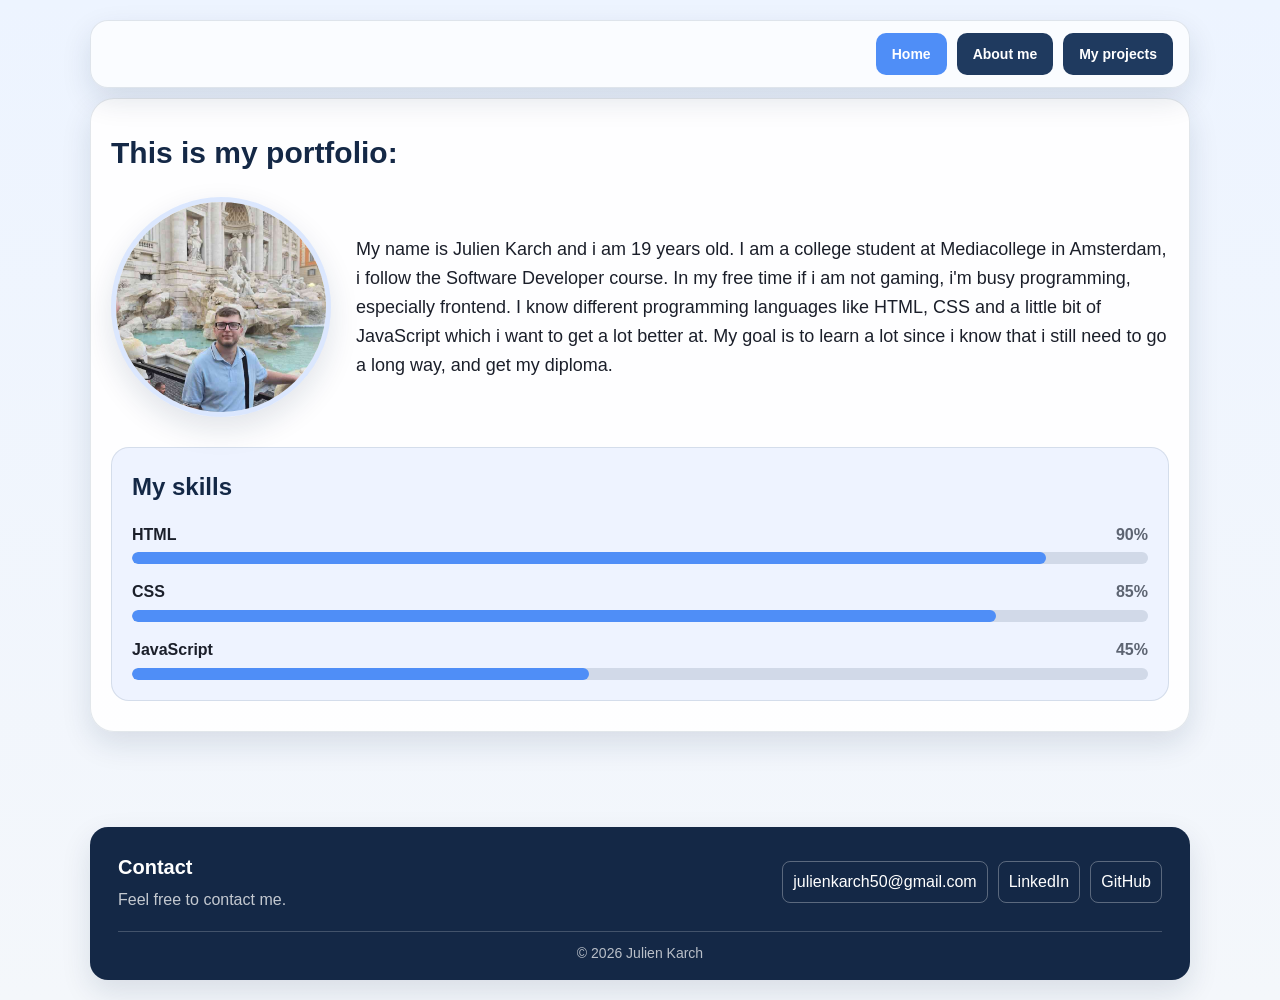
<file: index.html>
<!DOCTYPE html>
<html lang="nl">

<head>
    <meta charset="UTF-8">
    <meta name="viewport" content="width=device-width, initial-scale=1.0">
    <link rel="stylesheet" href="css/style.css">
    <title>Portfolio Julien Karch</title>
</head>

<body>
    <header class="header">
        <button class="menu-toggle" type="button">
            <span></span>
            <span></span>
            <span></span>
        </button>

        <nav class="nav-menu">
            <a href="index.html" class="active">Home</a>
            <a href="overMij.html">About me</a>
            <a href="mijnProjecten.html">My projects</a>
        </nav>
    </header>

    <main class="first-page">
        <h2 class="titel">This is my portfolio:</h2>

        <section class="ik">
            <img src="img/Ik.jpg" alt="Julien Karch" class="ik-img">

            <div class="ik-text">
                <p>
                    My name is Julien Karch and i am 19 years old.
                    I am a college student at Mediacollege in Amsterdam,
                    i follow the Software Developer course.
                    In my free time if i am not gaming, i'm busy programming, especially frontend.
                    I know different programming languages like HTML, CSS and a little bit of JavaScript which i want to get a lot better at.
                    My goal is to learn a lot since i know that i still need to go a long way, and get my diploma.
                </p>
            </div>
        </section>

        <section class="skills">
            <h2 id="skills-title">My skills</h2>

            <div class="skill">
                <div class="skill-label">
                    <h3>HTML</h3>
                    <span>90%</span>
                </div>
                <div class="skill-bar">
                    <span class="skill-progress" style="width: 90%;"></span>
                </div>
            </div>

            <div class="skill">
                <div class="skill-label">
                    <h3>CSS</h3>
                    <span>85%</span>
                </div>
                <div class="skill-bar">
                    <span class="skill-progress" style="width: 85%;"></span>
                </div>
            </div>

            <div class="skill">
                <div class="skill-label">
                    <h3>JavaScript</h3>
                    <span>45%</span>
                </div>
                <div class="skill-bar">
                    <span class="skill-progress" style="width: 45%;"></span>
                </div>
            </div>
        </section>
    </main>

    <footer class="site-footer">
        <div class="footer-content">
            <div class="footer-intro">
                <h2>Contact</h2>
                <p>Feel free to contact me.</p>
            </div>
            <div class="footer-links">
                <a href="mailto:julienkarch50@gmail.com">julienkarch50@gmail.com</a>
                <a href="https://www.linkedin.com/in/julien-karch-1b0b4b1b9/" target="_blank" rel="noopener noreferrer">LinkedIn</a>
                <a href="https://github.com/37757" target="_blank" rel="noopener noreferrer">GitHub</a>
            </div>
        </div>
        <p class="footer-copyright">&copy; 2026 Julien Karch</p>
    </footer>

    <script src="js/main.js"></script>
</body>

</html>
</file>
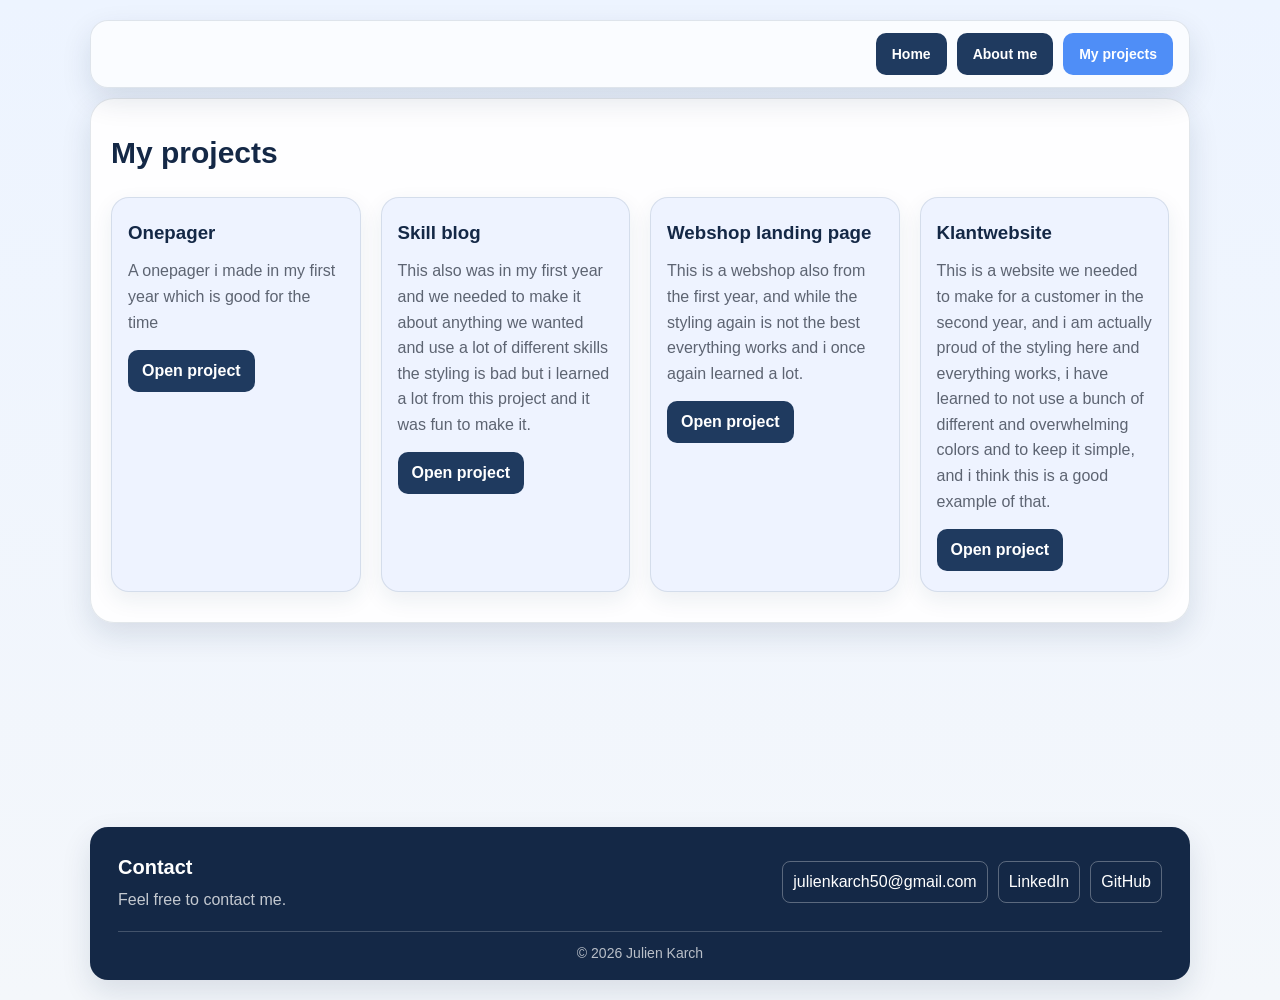
<file: mijnProjecten.html>
<!DOCTYPE html>
<html lang="nl">

<head>
    <meta charset="UTF-8">
    <meta name="viewport" content="width=device-width, initial-scale=1.0">
    <link rel="stylesheet" href="css/style.css">
    <title>My projects</title>
</head>

<body>
    <header class="header">
        <button class="menu-toggle" type="button">
            <span></span>
            <span></span>
            <span></span>
        </button>

        <nav class="nav-menu">
            <a href="index.html">Home</a>
            <a href="overMij.html">About me</a>
            <a href="mijnProjecten.html" class="active">My projects</a>
        </nav>
    </header>

    <main class="first-page">
        <h2 class="titel">My projects</h2>

        <div class="project-list">
            <article class="project-card">
                <h3>Onepager</h3>
                <p>A onepager i made in my first year which is good for the time</p>
                <a href="https://37757.hosts2.ma-cloud.nl/onepager_1.4/index.html" target="_blank">Open project</a>
            </article>

            <article class="project-card">
                <h3>Skill blog</h3>
                <p>This also was in my first year and we needed to make it about anything we wanted and use a lot of different skills
                    the styling is bad but i learned a lot from this project and it was fun to make it.
                </p>
                <a href="https://37757.hosts2.ma-cloud.nl/skill_blog.html" target="_blank">Open project</a>
            </article>

            <article class="project-card">
                <h3>Webshop landing page</h3>
                <p>This is a webshop also from the first year, and while the styling again is not the best
                    everything works and i once again learned a lot.
                </p>
                <a href="https://37757.hosts2.ma-cloud.nl/bo_webshop_1_4/landingspage.html" target="_blank">Open project</a>
            </article>

            <article class="project-card">
                <h3>Klantwebsite</h3>
                <p>This is a website we needed to make for a customer in the second year, and i am actually proud of the styling here
                    and everything works, i have learned to not use a bunch of different and overwhelming colors and to keep it simple, 
                    and i think this is a good example of that.
                </p>
                <a href="https://37757.hosts2.ma-cloud.nl/klantwebsite%20_2.1/" target="_blank">Open project</a>
            </article>
        </div>
    </main>

    <footer class="site-footer">
        <div class="footer-content">
            <div class="footer-intro">
                <h2>Contact</h2>
                <p>Feel free to contact me.</p>
            </div>
            <div class="footer-links">
                <a href="mailto:julienkarch50@gmail.com">julienkarch50@gmail.com</a>
                <a href="https://www.linkedin.com/in/julien-karch-1b0b4b1b9/" target="_blank" rel="noopener noreferrer">LinkedIn</a>
                <a href="https://github.com/37757" target="_blank" rel="noopener noreferrer">GitHub</a>
            </div>
        </div>
        <p class="footer-copyright">&copy; 2026 Julien Karch</p>
    </footer>

    <script src="js/main.js"></script>
</body>

</html>
</file>
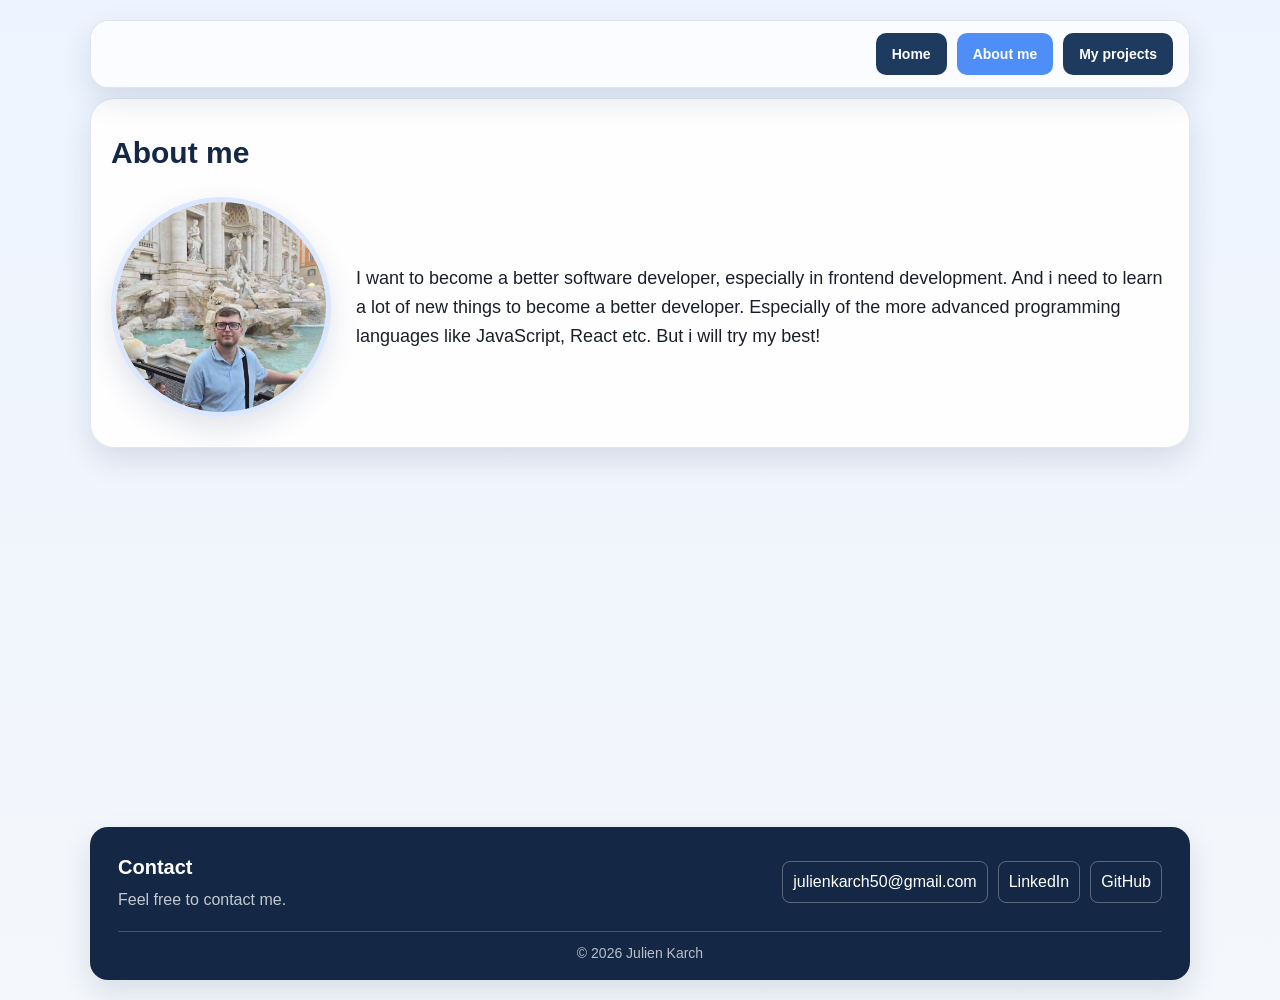
<file: overMij.html>
<!DOCTYPE html>
<html lang="en">

<head>
    <meta charset="UTF-8">
    <meta name="viewport" content="width=device-width, initial-scale=1.0">
    <link rel="stylesheet" href="css/style.css">
    <title>About me</title>
</head>

<body>
    <header class="header">
        <button class="menu-toggle" type="button">
            <span></span>
            <span></span>
            <span></span>
        </button>

        <nav class="nav-menu">
            <a href="index.html">Home</a>
            <a href="overMij.html" class="active">About me</a>
            <a href="mijnProjecten.html">My projects</a>
        </nav>
    </header>

    <main class="first-page">
        <h2 class="titel">About me</h2>

        <section class="ik">
            <img src="img/Ik.jpg" alt="Julien Karch" class="ik-img">

            <div class="ik-text">
                <p>
                    I want to become a better software developer, especially in frontend development.
                    And i need to learn a lot of new things to become a better developer.
                    Especially of the more advanced programming languages like JavaScript, React etc.
                    But i will try my best!
                </p>
            </div>
        </section>
    </main>

    <footer class="site-footer">
        <div class="footer-content">
            <div class="footer-intro">
                <h2>Contact</h2>
                <p>Feel free to contact me.</p>
            </div>
            <div class="footer-links">
                <a href="mailto:julienkarch50@gmail.com">julienkarch50@gmail.com</a>
                <a href="https://www.linkedin.com/in/julien-karch-1b0b4b1b9/" target="_blank" rel="noopener noreferrer">LinkedIn</a>
                <a href="https://github.com/37757" target="_blank" rel="noopener noreferrer">GitHub</a>
            </div>
        </div>
        <p class="footer-copyright">&copy; 2026 Julien Karch</p>
    </footer>

    <script src="js/main.js"></script>
</body>

</html>
</file>
<file: css/style.css>
* {
  padding: 0;
  margin: 0;
  box-sizing: border-box;
}

:root {
  --bg: #f4f7fb;
  --surface-alt: #eef3ff;
  --primary: #1f3a5f;
  --primary-dark: #142846;
  --accent: #4f8ef7;
  --text: #1b1f2a;
  --muted: #5d6472;
  --border: rgba(31, 58, 95, 0.12);
  --shadow: 0 12px 30px rgba(20, 40, 70, 0.12);
}

html {
  font-size: 62.5%;
  font-family: sans-serif;
  scroll-behavior: smooth;
}

body {
  min-height: 100rem;
  display: flex;
  flex-direction: column;
  font-size: 1.6rem;
  line-height: 1.6;
  color: var(--text);
  background: linear-gradient(180deg, #edf4ff 0%, var(--bg) 100%);
}

@view-transition {
  navigation: auto;
}

::view-transition-old(root) {
  animation: fade-out 0.5s ease both;
}

::view-transition-new(root) {
  animation: fade-in 0.5s ease both;
}

@keyframes fade-in {
  from {
    opacity: 0;
  }

  to {
    opacity: 1;
  }
}

@keyframes fade-out {
  from {
    opacity: 1;
  }

  to {
    opacity: 0;
  }
}

img {
  max-width: 100%;
  display: block;
}

.header {
  width: min(1100px, calc(100% - 32px));
  margin: 2rem auto 1rem;
  display: flex;
  justify-content: flex-end;
  align-items: center;
  gap: 1.5rem;
  padding: 1.2rem 1.6rem;
  background: rgba(255, 255, 255, 0.7);
  border: 1px solid var(--border);
  border-radius: 18px;
  backdrop-filter: blur(8px);
  box-shadow: var(--shadow);
}

.nav-menu {
  display: flex;
  align-items: center;
  gap: 1rem;
  flex-wrap: wrap;
}

.nav-menu a,
.menu-toggle {
  text-decoration: none;
  border: none;
  border-radius: 10px;
  background: var(--primary);
  color: #fff;
  padding: 1rem 1.6rem;
  font-size: 1.4rem;
  font-weight: 600;
  cursor: pointer;
  transition: transform 0.2s ease, background 0.2s ease, box-shadow 0.2s ease;
}

.nav-menu a:hover,
.menu-toggle:hover {
  background: var(--primary-dark);
  transform: translateY(-1px);
}

.nav-menu a.active {
  background: var(--accent);
}

.menu-toggle {
  display: none;
  flex-direction: column;
  justify-content: center;
  align-items: center;
  width: 52px;
  height: 52px;
  padding: 0;
  gap: 0.45rem;
}

.menu-toggle span {
  display: block;
  width: 22px;
  height: 3px;
  background-color: #fff;
  border-radius: 3px;
  transition: all 0.3s ease;
}

.first-page {
  width: min(1100px, calc(100% - 32px));
  margin: 0 auto 4rem;
  background: rgba(255, 255, 255, 0.9);
  border: 1px solid var(--border);
  border-radius: 24px;
  padding: 3rem 2rem;
  box-shadow: var(--shadow);
}

.titel {
  font-size: clamp(2.4rem, 3rem, 4rem);
  margin-bottom: 2rem;
  color: var(--primary-dark);
}

.ik {
  display: grid;
  grid-template-columns: 220px 1fr;
  gap: 2.5rem;
  align-items: center;
}

.ik-img {
  width: 220px;
  height: 220px;
  object-fit: cover;
  border-radius: 50%;
  border: 5px solid rgba(79, 142, 247, 0.2);
  box-shadow: var(--shadow);
}

.ik-text {
  font-size: 1.8rem;
}

.skills {
  margin-top: 3rem;
  padding: 2rem;
  background: var(--surface-alt);
  border: 1px solid var(--border);
  border-radius: 18px;
}

.skills h2 {
  margin-bottom: 1.5rem;
  color: var(--primary-dark);
}

.skill + .skill {
  margin-top: 1.5rem;
}

.skill-label {
  display: flex;
  justify-content: space-between;
  align-items: center;
  margin-bottom: 0.5rem;
}

.skill-label h3 {
  font-size: 1.6rem;
}

.skill-label span {
  color: var(--muted);
  font-weight: 600;
}

.skill-bar {
  height: 1.2rem;
  overflow: hidden;
  background: rgba(31, 58, 95, 0.14);
  border-radius: 999px;
}

.skill-progress {
  display: block;
  height: 100%;
  background: var(--accent);
  border-radius: inherit;
}

footer {
  width: min(1100px, calc(100% - 32px));
  margin: auto auto 2rem;
}

.site-footer {
  padding: 2.4rem 2.8rem 1.6rem;
  color: #fff;
  background: var(--primary-dark);
  border-radius: 18px;
  box-shadow: var(--shadow);
}

.footer-content {
  display: flex;
  justify-content: space-between;
  align-items: center;
  gap: 2rem;
}

.footer-intro h2 {
  margin-bottom: 0.4rem;
  font-size: 2rem;
}

.footer-intro p {
  color: rgba(255, 255, 255, 0.75);
}

.footer-links {
  display: flex;
  flex-wrap: wrap;
  gap: 1rem;
}

.footer-links a {
  color: #fff;
  text-decoration: none;
  padding: 0.7rem 1rem;
  border: 1px solid rgba(255, 255, 255, 0.3);
  border-radius: 8px;
}

.footer-links a:hover,
.footer-links a:focus-visible {
  background: var(--accent);
  border-color: var(--accent);
}

.footer-copyright {
  margin-top: 1.8rem;
  padding-top: 1rem;
  color: rgba(255, 255, 255, 0.7);
  text-align: center;
  border-top: 1px solid rgba(255, 255, 255, 0.2);
  font-size: 1.4rem;
}

.project-list {
  display: grid;
  grid-template-columns: repeat(auto-fit, minmax(240px, 1fr));
  gap: 2rem;
  margin-top: 2rem;
}

.project-card {
  background: var(--surface-alt);
  border: 1px solid var(--border);
  border-radius: 18px;
  padding: 2rem 1.6rem;
  box-shadow: 0 8px 22px rgba(31, 58, 95, 0.08);
}

.project-card h3 {
  margin-bottom: 1rem;
  color: var(--primary-dark);
}

.project-card p {
  margin-bottom: 1.5rem;
  color: var(--muted);
}

.project-card a {
  display: inline-block;
  background: var(--primary);
  color: #fff;
  text-decoration: none;
  border-radius: 10px;
  padding: 0.8rem 1.4rem;
  font-weight: 600;
}

.project-card a:hover {
  background: var(--primary-dark);
}

@media (max-width: 700px) {
  .header {
    display: block;
    padding: 1rem;
  }

  .site-footer {
    padding: 2rem 1.6rem 1.4rem;
  }

  .footer-content {
    align-items: flex-start;
    flex-direction: column;
  }

  .menu-toggle {
    display: flex;
    margin-left: auto;
  }

  .nav-menu {
    display: none;
    flex-direction: column;
    margin-top: 1rem;
  }

  .header.open .nav-menu {
    display: flex;
  }

  .header.open .menu-toggle span:nth-child(1) {
    transform: rotate(45deg) translate(5px, 5px);
  }

  .header.open .menu-toggle span:nth-child(2) {
    opacity: 0;
  }

  .header.open .menu-toggle span:nth-child(3) {
    transform: rotate(-45deg) translate(5px, -5px);
  }

  .ik {
    margin: 0 auto;
  }
}
</file>
